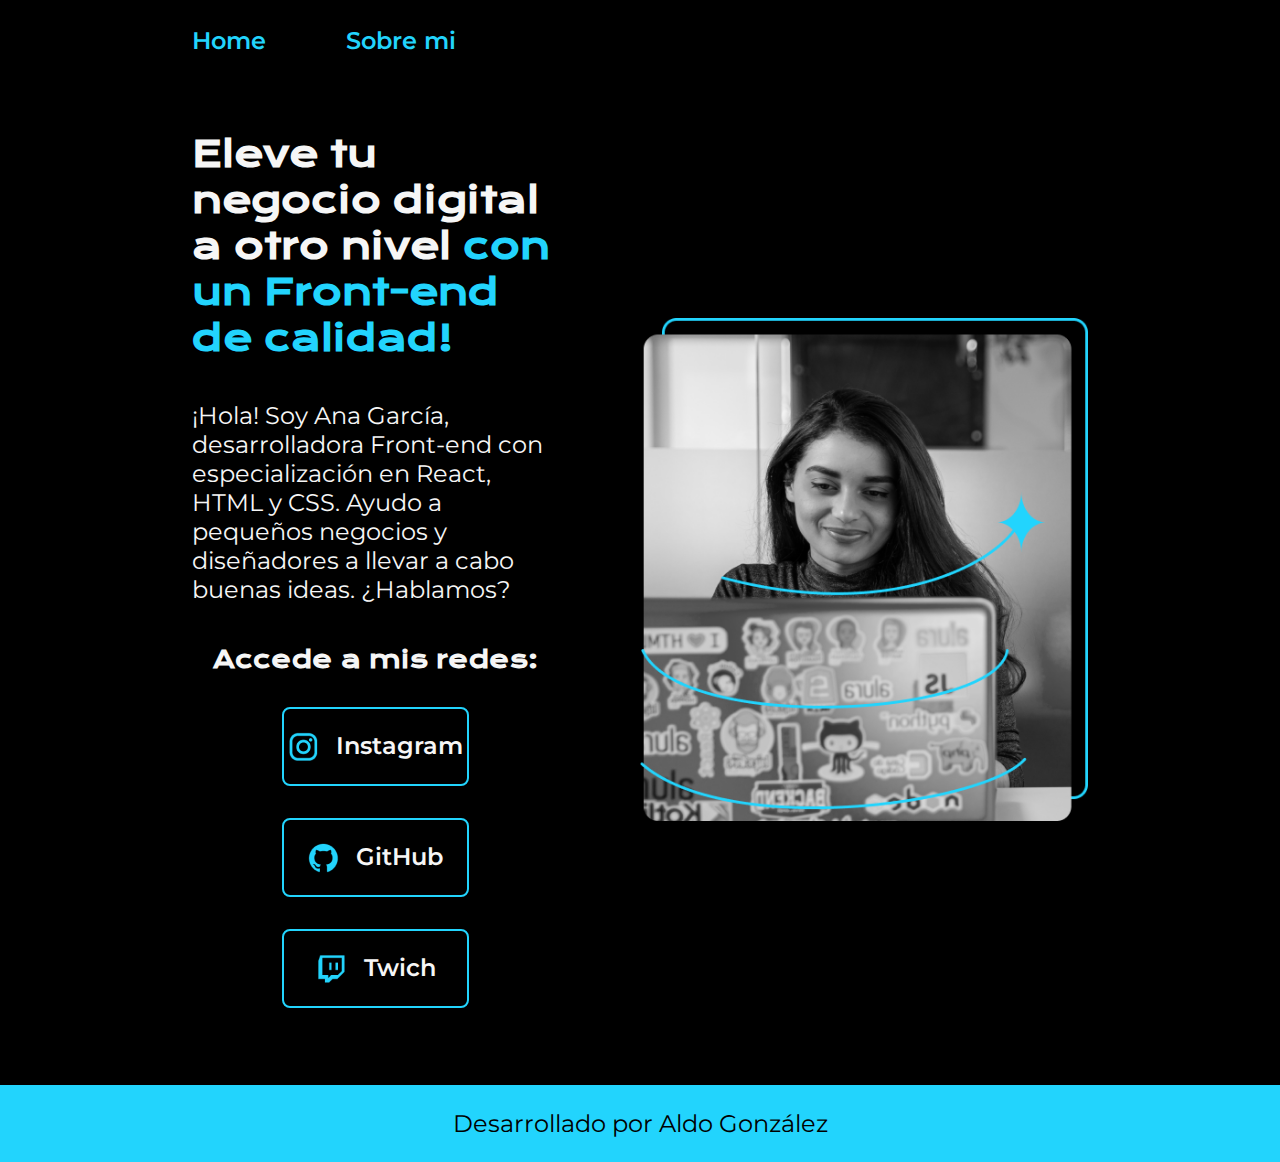
<file: index.html>
<!DOCTYPE html>
<html lang="en">
<head>
  <meta charset="UTF-8">
  <meta name="viewport" content="width=device-width, initial-scale=1.0">
  <title>Portafolio</title>
  <link rel="stylesheet" href="styles/style.css">
</head>
<body>
  <header class="header">
    <nav class="header_menu">
      <a class="header_menu_link" href="index.html">Home</a>
      <a class="header_menu_link" href="about.html">Sobre mi</a>
    </nav>
  </header>
  <main class="presentacion">
    <section class="presentacion_contenido">
      <h1 class="presentacion_contenido_titulo">Eleve tu negocio digital a otro nivel <strong class="titulo-destaque">con un Front-end de calidad!</strong></h1>
      <p class="presentacion_contenido_texto">¡Hola! Soy Ana García, desarrolladora Front-end con especialización en React, HTML y CSS. Ayudo a pequeños negocios y diseñadores a llevar a cabo buenas ideas. ¿Hablamos?</p>
      <div class="presentacion_enlaces">
        <h2 class="presentacion_enlaces-subtitulo">Accede a mis redes:</h2>
        <a class="presentacion_enlaces_link" href="https://www.instagram.com/">
          <img src="assets/instagram.png" alt="icono de instagram"> 
          Instagram</a>
        <a class="presentacion_enlaces_link" href="https://www.github.com/">
          <img src="assets/github.png" alt="icono de github">
          GitHub</a>
        <a class="presentacion_enlaces_link" href="https://www.github.com/">
          <img src="assets/twitch.png" alt="icono de twitch">
          Twich</a>
      </div>
    </section>
    <img class="presentacion_imagen" src="assets/Imagem.png" alt="Imagen de Ana García">
  </main>
  <footer class="footer">
    <p>Desarrollado por Aldo González</p>
  </footer>
</body>
</html>
</file>
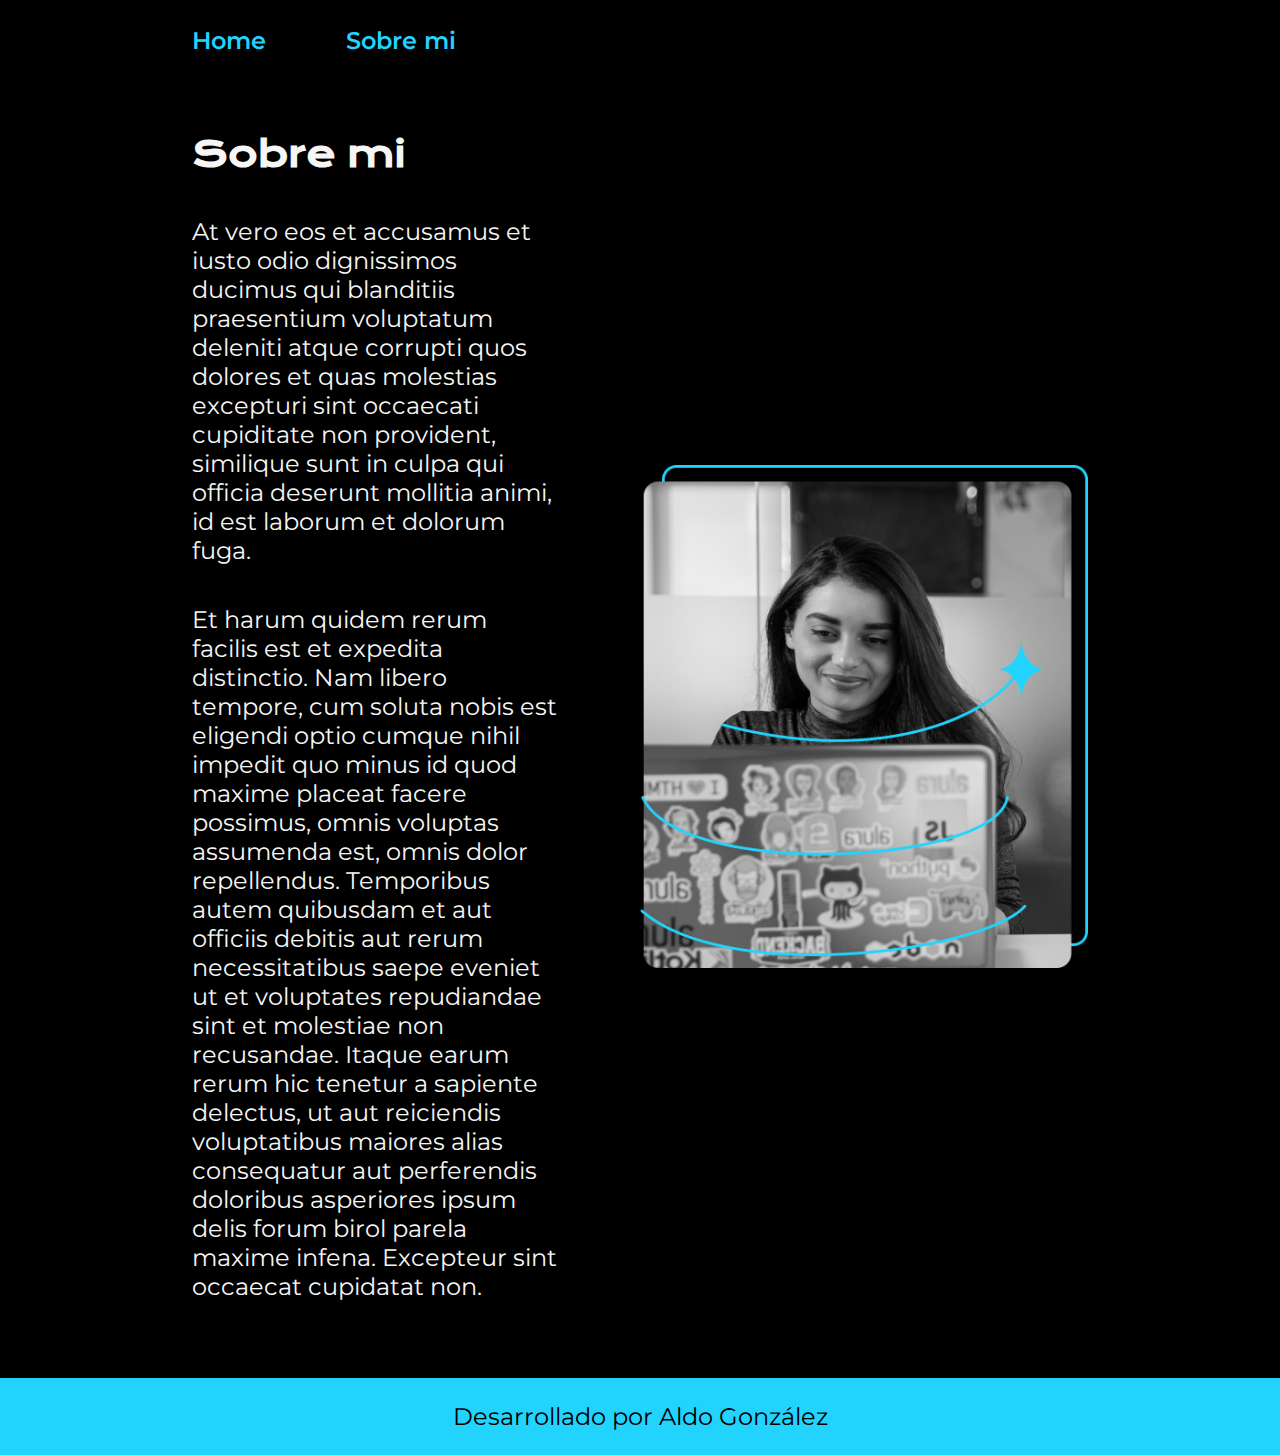
<file: about.html>
<!DOCTYPE html>
<html lang="en">
<head>
  <meta charset="UTF-8">
  <meta name="viewport" content="width=device-width, initial-scale=1.0">
  <title>Sobre mi</title>
  <link rel="stylesheet" href="styles/style.css">
</head>
<body>
  <header class="header">
    <nav class="header_menu">
      <a class="header_menu_link" href="index.html">Home</a>
      <a class="header_menu_link" href="about.html">Sobre mi</a>
    </nav>
  </header>
  <main class="presentacion">
    <section class="presentacion_contenido">
      <h1 class="presentacion_contenido_titulo">Sobre mi</h1>
      <p class="presentacion_contenido_texto">At vero eos et accusamus et iusto odio dignissimos ducimus qui blanditiis praesentium voluptatum deleniti atque corrupti quos dolores et quas molestias excepturi sint occaecati cupiditate non provident, similique sunt in culpa qui officia deserunt mollitia animi, id est laborum et dolorum fuga.</p>
      <p class="presentacion_contenido_texto">Et harum quidem rerum facilis est et expedita distinctio. Nam libero tempore, cum soluta nobis est eligendi optio cumque nihil impedit quo minus id quod maxime placeat facere possimus, omnis voluptas assumenda est, omnis dolor repellendus. Temporibus autem quibusdam et aut officiis debitis aut rerum necessitatibus saepe eveniet ut et voluptates repudiandae sint et molestiae non recusandae. Itaque earum rerum hic tenetur a sapiente delectus, ut aut reiciendis voluptatibus maiores alias consequatur aut perferendis doloribus asperiores ipsum delis forum birol parela maxime infena. Excepteur sint occaecat cupidatat non.</p>
    </section>
    <img class="presentacion_imagen" src="assets/Imagem.png" alt="Imagen de Ana García">
  </main>
  <footer class="footer">
    <p>Desarrollado por Aldo González</p>
  </footer>
</body>
</html>
</file>
<file: styles/style.css>
@import url('https://fonts.googleapis.com/css2?family=Krona+One&family=Montserrat:ital,wght@0,100..900;1,100..900&display=swap');

:root{
  --color-primario: #000;
  --color-secundario: #f6f6f6;
  --color-terciario: #22D4FD;
  --fuente-monserrat: 'Montserrat', sans-serif;
  --fuente-krona: 'Krona One', sans-serif;
  --color-hover: #272727;
}

* {
  margin: 0;
  padding: 0;
}
body {
  background-color: var(--color-primario);
  color: var(--color-secundario)
}

.header {
  padding: 2% 0% 0% 15%;
}

.header_menu {
  display: flex;
  gap: 80px
}

.header_menu_link {
  font-family: var(--fuente-monserrat);
  font-size: 1.5rem;
  font-weight: 600;
  color: var(--color-terciario);
  text-decoration: none;
}

.presentacion {
  display: flex;
  align-items: center;
  padding: 6% 15%;
  justify-content: space-between;
  gap: 82px;
}

.presentacion_contenido {
  width: 50%;
  display: flex;
  flex-direction: column;
  gap: 40px;
}

.presentacion_contenido_titulo {
  font-size: 2.25rem;
  font-family: var(--fuente-krona);
}

.presentacion_contenido_texto {
  font-family: var(--fuente-monserrat);
  font-size: 1.5rem;
}

.titulo-destaque {
  color: var(--color-terciario);
}

.presentacion_enlaces {
  display: flex;
  flex-direction: column;
  align-items: center;
  gap: 32px;
}

.presentacion_enlaces-subtitulo {
  font-family: var(--fuente-krona);
  font-size: 1.5rem;
  font-weight: 600;
}

.presentacion_enlaces_link {
  width: 50%;
  text-align: center;
  padding: 21.5px 0px;
  border-radius: 8px;
  font-family: var(--fuente-monserrat);
  font-size: 1.5rem;
  font-weight: 600;
  text-decoration: none;
  color: var(--color-secundario);
  border: 2px solid var(--color-terciario);
  display: flex;
  justify-content: center;
  gap: 16px;
}

.presentacion_enlaces_link:hover {
  background-color: var(--color-hover);
}

.presentacion_imagen {
  width: 50%;
}

.footer {
  background-color: var(--color-terciario);
  padding: 24px;
  color: var(--color-primario);
  text-align: center;
  font-family: var(--fuente-monserrat);
  font-size: 1.5rem;    
  font-weight: 400;
}


@media (max-width: 1200px) {

  .header{
    padding: 10%
  }

  .header_menu{
    justify-content: center;
  }

  .presentacion{
    flex-direction: column-reverse;
    padding: 5%;
  }

  .presentacion_contenido{
    width: auto;
  }

}
</file>
